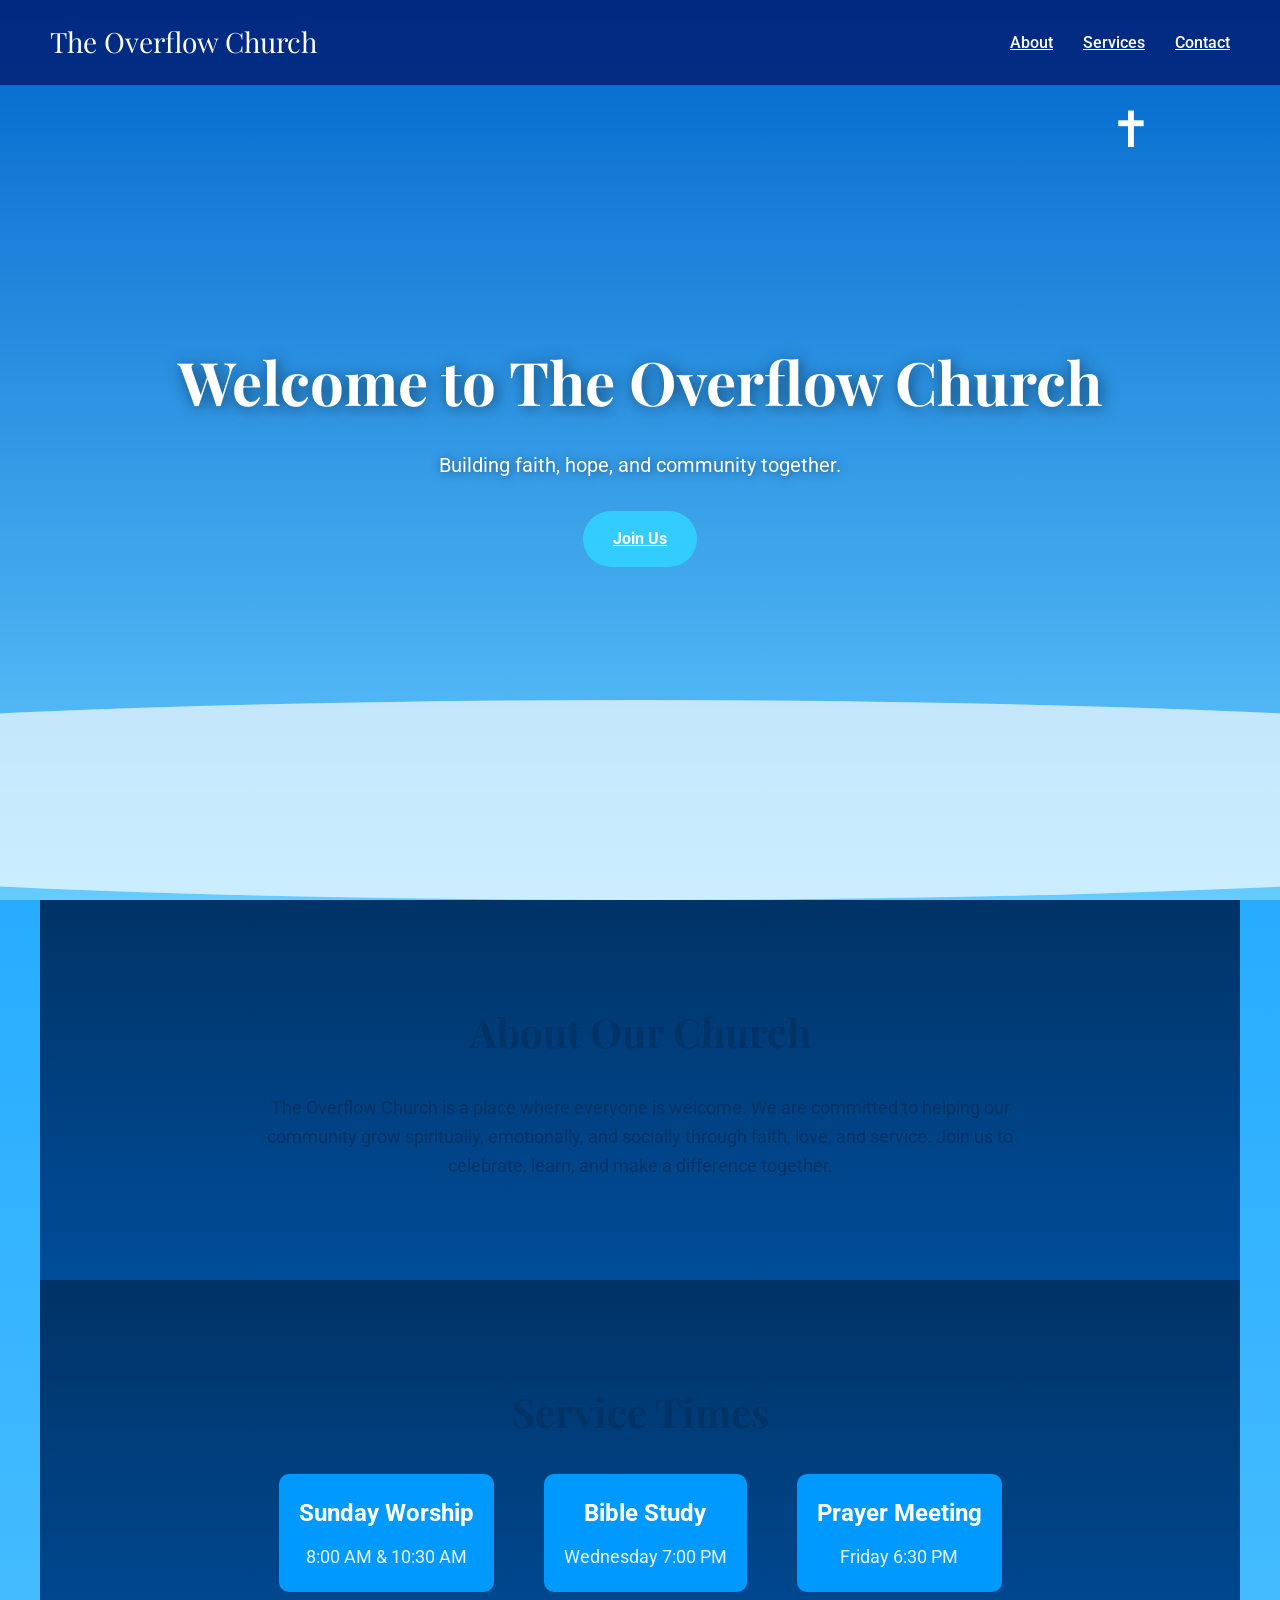
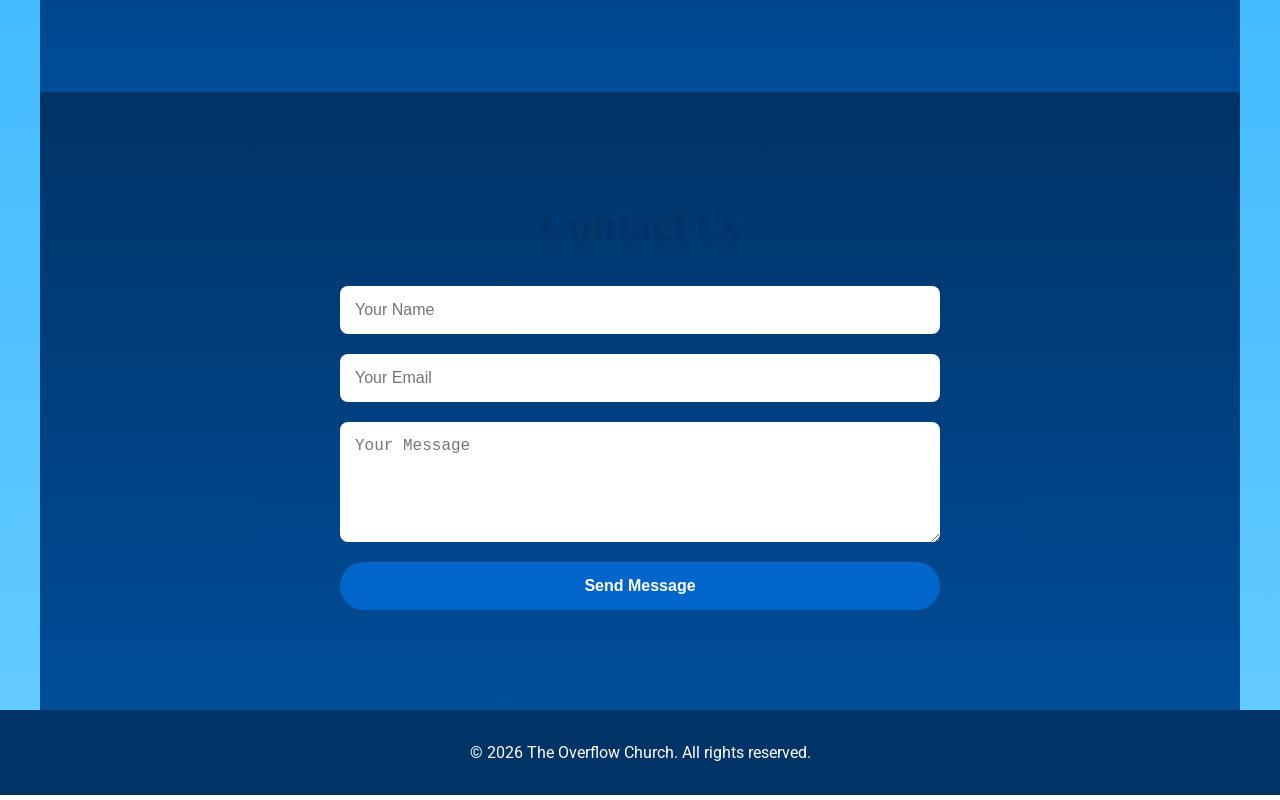
<file: index.html>
<!DOCTYPE html>
<html lang="en">

<head>
  <meta charset="UTF-8">
  <meta name="viewport" content="width=device-width, initial-scale=1.0">
  <title>The Overflow Church</title>
  <meta name="description" content="The Overflow Church - Building faith, hope, and community together.">
  <meta name="keywords" content="church, worship, bible study, prayer, community">
  
  <!-- Google verification meta tag -->
  <meta name="google-site-verification" content="yhh2MwLjXbcAmb1YKo71icEOp8Ji3CAxruKMtcDcHKc" />
  
  <link rel="stylesheet" href="style.css">
  
</head>
    
  <body>
  <!DOCTYPE html>
<html lang="en">
<head>
<meta charset="UTF-8">
<meta name="viewport" content="width=device-width, initial-scale=1.0">
<title>The Overflow Church</title>
<link href="https://fonts.googleapis.com/css2?family=Roboto:wght@400;700&family=Playfair+Display:wght@700&display=swap" rel="stylesheet">
<style>
/* Reset */
* {
    margin: 0;
    padding: 0;
    box-sizing: border-box;
}

body {
    font-family: 'Roboto', sans-serif;
    line-height: 1.6;
    color: #fff;
    overflow-x: hidden;
    background: linear-gradient(#0099ff, #66ccff);
}

/* Navigation */
nav {
    display: flex;
    justify-content: space-between;
    align-items: center;
    padding: 20px 50px;
    background: rgba(0,0,80,0.6);
    position: fixed;
    width: 100%;
    top: 0;
    z-index: 1000;
}

nav .logo {
    font-family: 'Playfair Display', serif;
    font-size: 28px;
    color: #fff;
}

nav ul {
    display: flex;
    list-style: none;
}

nav ul li {
    margin-left: 30px;
}

nav ul li a {
    color: #fff;
    font-weight: 500;
    transition: color 0.3s ease;
}

nav ul li a:hover {
    color: #ffdd59;
}

/* Hero Section */
.hero {
    position: relative;
    height: 100vh;
    display: flex;
    flex-direction: column;
    justify-content: center;
    align-items: center;
    text-align: center;
    overflow: hidden;
    background: linear-gradient(#0066cc, #66ccff);
}

.hero h1 {
    font-family: 'Playfair Display', serif;
    font-size: 60px;
    margin-bottom: 20px;
    text-shadow: 2px 2px 15px rgba(0,0,0,0.5);
    animation: floatText 3s ease-in-out infinite alternate;
}

.hero p {
    font-size: 20px;
    margin-bottom: 30px;
    text-shadow: 1px 1px 10px rgba(0,0,0,0.5);
    animation: fadeIn 3s ease-in-out forwards;
}

.hero a {
    background: #33ccff;
    color: #fff;
    padding: 15px 30px;
    border-radius: 30px;
    font-weight: bold;
    transition: background 0.3s ease, transform 0.3s ease;
}

.hero a:hover {
    background: #00bfff;
    transform: translateY(-5px);
}

/* Floating Cross */
.cross {
    position: absolute;
    font-size: 50px;
    color: #fff;
    top: 10%;
    right: 10%;
    animation: floatCross 4s ease-in-out infinite alternate;
}

/* Wave Animation */
.wave {
    position: absolute;
    width: 200%;
    height: 200px;
    bottom: 0;
    left: -50%;
    background: rgba(255,255,255,0.3);
    border-radius: 100%;
    animation: waveMove 6s infinite linear;
}

.wave:nth-child(2) {
    background: rgba(255,255,255,0.2);
    animation-duration: 8s;
    bottom: 10px;
}

.wave:nth-child(3) {
    background: rgba(255,255,255,0.1);
    animation-duration: 10s;
    bottom: 20px;
}

/* Sections */
section {
    padding: 100px 50px;
}

.about, .services, .contact {
    max-width: 1200px;
    margin: 0 auto;
}

.about h2, .services h2, .contact h2 {
    font-family: 'Playfair Display', serif;
    font-size: 40px;
    margin-bottom: 30px;
    text-align: center;
    color: #003366;
}

.about p {
    font-size: 18px;
    text-align: center;
    max-width: 800px;
    margin: 0 auto;
    color: #003366;
}

/* Service Times */
.services .service-list {
    display: flex;
    justify-content: center;
    gap: 50px;
    flex-wrap: wrap;
}

.service-list .service-item {
    background: #0099ff;
    padding: 20px;
    border-radius: 10px;
    text-align: center;
    color: #fff;
    transition: transform 0.5s ease, background 0.5s ease;
}

.service-item:hover {
    transform: translateY(-10px) rotate(-1deg);
    background: #33ccff;
}

.service-item h3 {
    font-size: 24px;
    margin-bottom: 10px;
}

.service-item p {
    font-size: 18px;
}

/* Contact */
.contact form {
    max-width: 600px;
    margin: 0 auto;
    display: flex;
    flex-direction: column;
    gap: 20px;
}

.contact input, .contact textarea {
    padding: 15px;
    border-radius: 8px;
    border: none;
    font-size: 16px;
    width: 100%;
}

.contact button {
    background: #0066cc;
    border: none;
    padding: 15px;
    border-radius: 30px;
    font-weight: bold;
    font-size: 16px;
    cursor: pointer;
    transition: background 0.3s ease, transform 0.3s ease;
}

.contact button:hover {
    background: #33ccff;
    transform: translateY(-5px);
}

/* Footer */
footer {
    text-align: center;
    padding: 30px;
    background: #003366;
    color: #fff;
}

/* Animations */
@keyframes waveMove {
    0% { transform: translateX(0) rotate(0deg); }
    100% { transform: translateX(50%) rotate(360deg); }
}

@keyframes floatText {
    0% { transform: translateY(0); }
    100% { transform: translateY(-20px); }
}

@keyframes floatCross {
    0% { transform: translateY(0); }
    100% { transform: translateY(-15px); }
}

@keyframes fadeIn {
    0% { opacity: 0; transform: translateY(20px); }
    100% { opacity: 1; transform: translateY(0); }
}

/* Responsive */
@media(max-width: 768px) {
    nav ul {
        display: none;
    }
    .hero h1 {
        font-size: 40px;
    }
    .hero p {
        font-size: 16px;
    }
    section {
        padding: 70px 20px;
    }
}
</style>
</head>
<body>
<nav>
    <div class="logo">The Overflow Church</div>
    <ul>
        <li><a href="#about">About</a></li>
        <li><a href="#services">Services</a></li>
        <li><a href="#contact">Contact</a></li>
    </ul>
</nav>

<section class="hero">
    <div class="cross">✝</div>
    <h1>Welcome to The Overflow Church</h1>
    <p>Building faith, hope, and community together.</p>
    <a href="#contact">Join Us</a>
    <div class="wave"></div>
    <div class="wave"></div>
    <div class="wave"></div>
</section>

<section class="about" id="about">
    <h2>About Our Church</h2>
    <p>The Overflow Church is a place where everyone is welcome. We are committed to helping our community grow spiritually, emotionally, and socially through faith, love, and service. Join us to celebrate, learn, and make a difference together.</p>
</section>

<section class="services" id="services">
    <h2>Service Times</h2>
    <div class="service-list">
        <div class="service-item">
            <h3>Sunday Worship</h3>
            <p>8:00 AM & 10:30 AM</p>
        </div>
        <div class="service-item">
            <h3>Bible Study</h3>
            <p>Wednesday 7:00 PM</p>
        </div>
        <div class="service-item">
            <h3>Prayer Meeting</h3>
            <p>Friday 6:30 PM</p>
        </div>
    </div>
</section>

<section class="contact" id="contact">
    <h2>Contact Us</h2>
    <form>
        <input type="text" placeholder="Your Name" required>
        <input type="email" placeholder="Your Email" required>
        <textarea placeholder="Your Message" rows="5" required></textarea>
        <button type="submit">Send Message</button>
    </form>
</section>

<footer>
    &copy; 2026 The Overflow Church. All rights reserved.
</footer>
</body>
</html>
    <script  src="./script.js"></script>

  </body>
  
</html>
</file>
<file: style.css>
/* Gradient Blue Theme for The Overflow Church */

/* Body background gradient */
body {
    font-family: 'Roboto', sans-serif;
    line-height: 1.6;
    color: #fff;
    background: linear-gradient(to bottom, #003366, #0055a5); /* Darker blue gradient */
    overflow-x: hidden;
}

/* Navigation */
nav {
    display: flex;
    justify-content: space-between;
    align-items: center;
    padding: 20px 50px;
    background: rgba(0, 0, 50, 0.7); /* Dark semi-transparent navy */
    position: fixed;
    width: 100%;
    top: 0;
    z-index: 1000;
}

nav .logo {
    font-family: 'Playfair Display', serif;
    font-size: 28px;
    color: #fff;
}

nav ul li a:hover {
    color: #00ccff; /* Bright accent blue */
}

/* Hero Section */
.hero {
    position: relative;
    height: 100vh;
    display: flex;
    flex-direction: column;
    justify-content: center;
    align-items: center;
    text-align: center;
    background: linear-gradient(to bottom, #004080, #0066cc); /* Darker-to-medium blue */
    color: #fff;
}

/* Hero buttons */
.hero a {
    background: #0080ff; /* Vibrant blue button */
    color: #fff;
}

.hero a:hover {
    background: #005fa3; /* Darker hover effect */
}

/* Sections */
section {
    padding: 100px 50px;
    background: linear-gradient(to bottom, #003366, #004d99); /* Darker blue gradient sections */
}

.about h2, .services h2, .contact h2 {
    color: #cce6ff; /* Light blue headings */
}

.about p, .services .service-item p {
    color: #e6f2ff; /* Slightly lighter text */
}

/* Service cards */
.service-list .service-item {
    background: #0055a5; /* Dark blue card */
    color: #fff;
}

.service-item:hover {
    background: #0073cc; /* Slightly brighter hover */
}

/* Contact button */
.contact button {
    background: #0080ff;
    color: #fff;
}

.contact button:hover {
    background: #005fa3;
}

/* Footer */
footer {
    text-align: center;
    padding: 30px;
    background: #00264d; /* Dark navy footer */
    color: #cce6ff;
}
</file>
